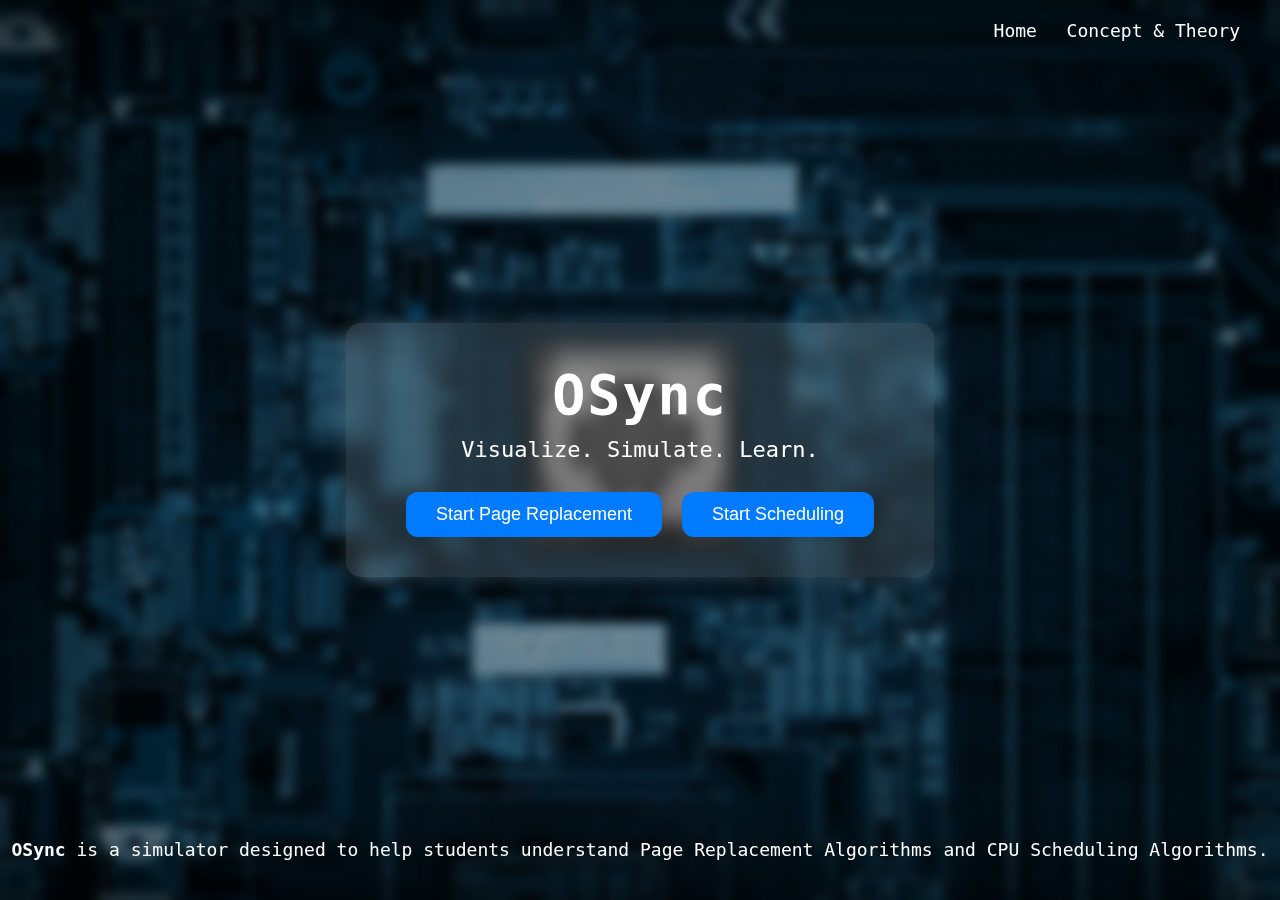
<file: ossimulator/frontend/index.html>
<!DOCTYPE html>
<html lang="en">
<head>
  <meta charset="UTF-8" />
  <meta name="viewport" content="width=device-width, initial-scale=1.0" />
  <title>OSync - Home</title>
  <link rel="stylesheet" href="style.css" />
</head>
<body>
  <div class="navbar">
    <div class="nav-right">
      <a href="#">Home</a>
      <a href="#">Concept & Theory</a>
    </div>
  </div>

  <div class="home-bg">
    <div class="overlay"></div>

    <div class="box">
      <h1>OSync</h1>
      <p>Visualize. Simulate. Learn.</p>

      <div class="buttons">
        <button onclick="window.location.href='pageReplacement/index.html'">
          Start Page Replacement
        </button>

        <button onclick="window.location.href='scheduling/index.html'">
          Start Scheduling
        </button>
      </div>
    </div>

    <p class="description">
      <b>OSync</b> is a simulator designed to help students understand Page Replacement Algorithms and CPU Scheduling Algorithms.
    </p>
  </div>
</body>
</html>
</file>
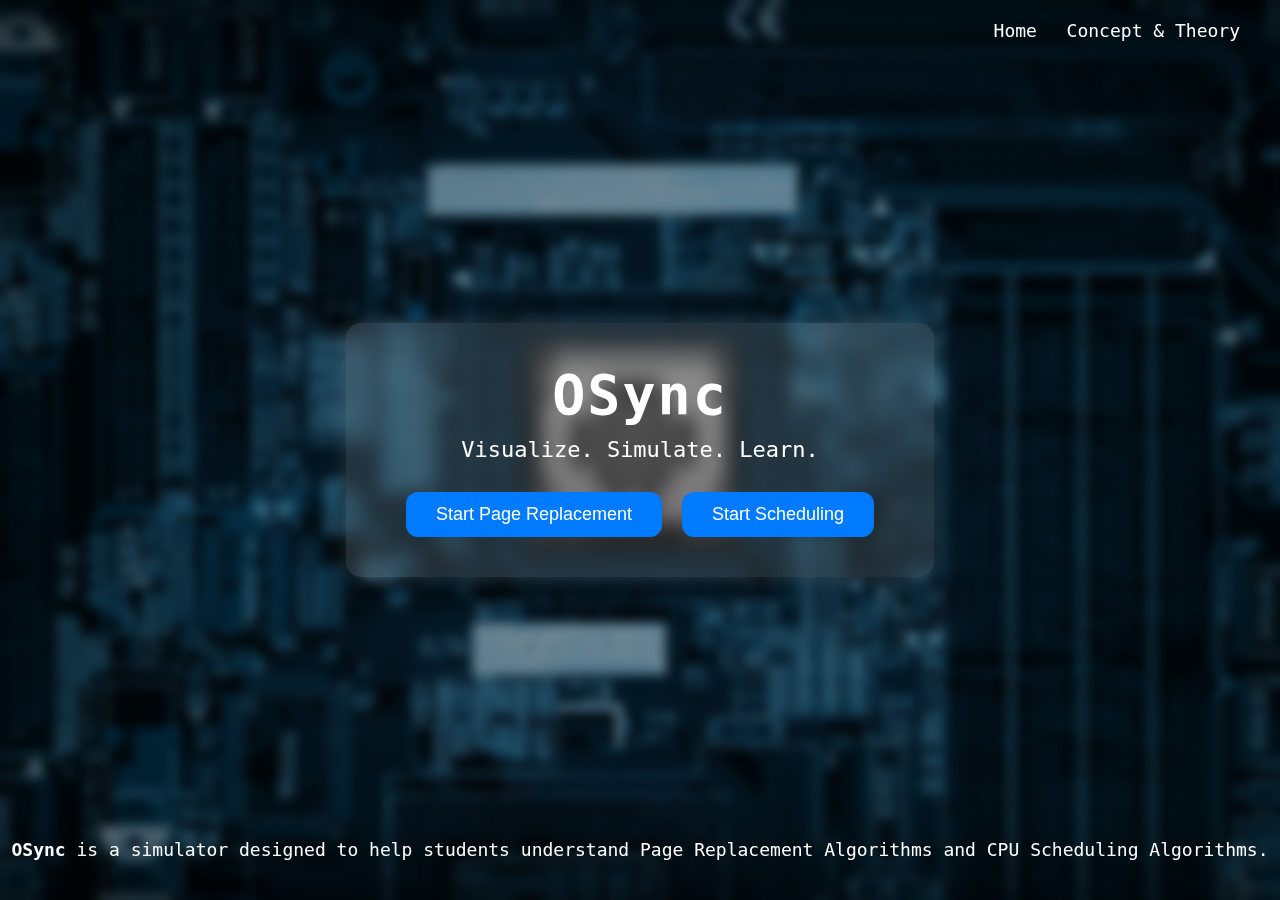
<file: ossimulator/osync frontend/index.html>
<!DOCTYPE html>
<html lang="en">
<head>
  <meta charset="UTF-8" />
  <meta name="viewport" content="width=device-width, initial-scale=1.0" />
  <title>OSync - Home</title>
  <link rel="stylesheet" href="style.css" />
</head>
<body>
  <div class="navbar">
    <div class="nav-right">
      <a href="#">Home</a>
      <a href="#">Concept & Theory</a>
    </div>
  </div>

  <div class="home-bg">
    <div class="overlay"></div>

    <div class="box">
      <h1>OSync</h1>
      <p>Visualize. Simulate. Learn.</p>

      <div class="buttons">
        <button onclick="window.location.href='pageReplacement/index.html'">
          Start Page Replacement
        </button>

        <button onclick="window.location.href='scheduling/index.html'">
          Start Scheduling
        </button>
      </div>
    </div>

    <p class="description">
      <b>OSync</b> is a simulator designed to help students understand Page Replacement Algorithms and CPU Scheduling Algorithms.
    </p>
  </div>
</body>
</html>
</file>
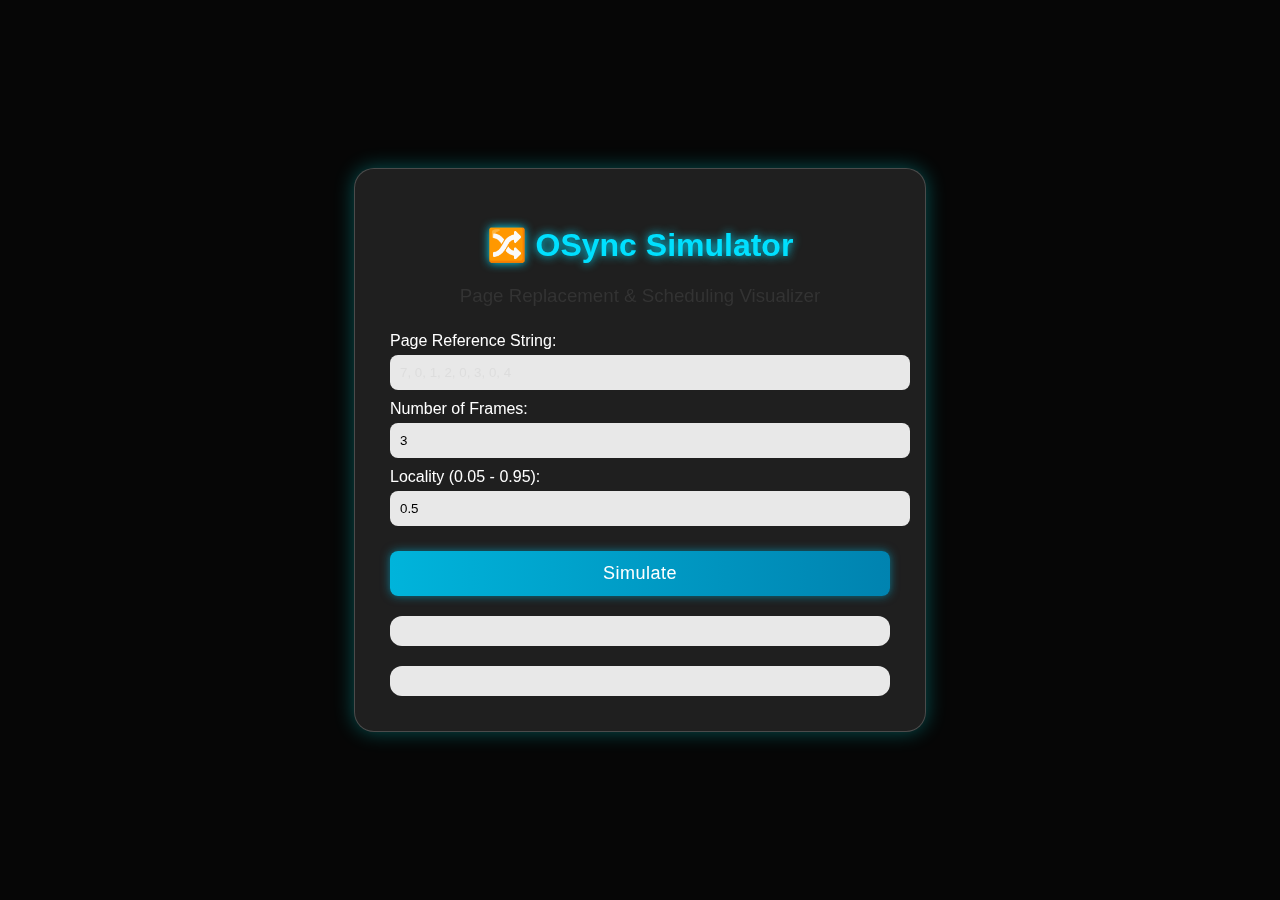
<file: ossimulator/frontend/pageReplacement/index.html>
<!DOCTYPE html>
<html lang="en">
<head>
  <meta charset="UTF-8" />
  <meta name="viewport" content="width=device-width, initial-scale=1.0" />
  <title>OSync Simulator</title>
  <link rel="stylesheet" href="style.css" />
</head>
<body>
  <div class="overlay"></div>

  <div class="container glass">
    <h1>🔀 OSync Simulator</h1>
    <h3>Page Replacement & Scheduling Visualizer</h3>

    <div class="form-section">
      <label>Page Reference String:</label>
      <input type="text" id="pages" placeholder="7, 0, 1, 2, 0, 3, 0, 4" />

      <label>Number of Frames:</label>
      <input type="number" id="frames" min="1" value="3" />

      <label>Locality (0.05 - 0.95):</label>
      <input type="number" id="locality" min="0.05" max="0.95" step="0.05" value="0.5" />

      <button id="simulateBtn">Simulate</button>

      <div id="predictedAlgo" style="margin-top: 10px; font-weight: bold;"></div>
    </div>

    <div id="result" class="glass-sub"></div>
    <div id="table-container" class="glass-sub"></div>
  </div>

  <script src="script.js"></script>
</body>
</html>
</file>
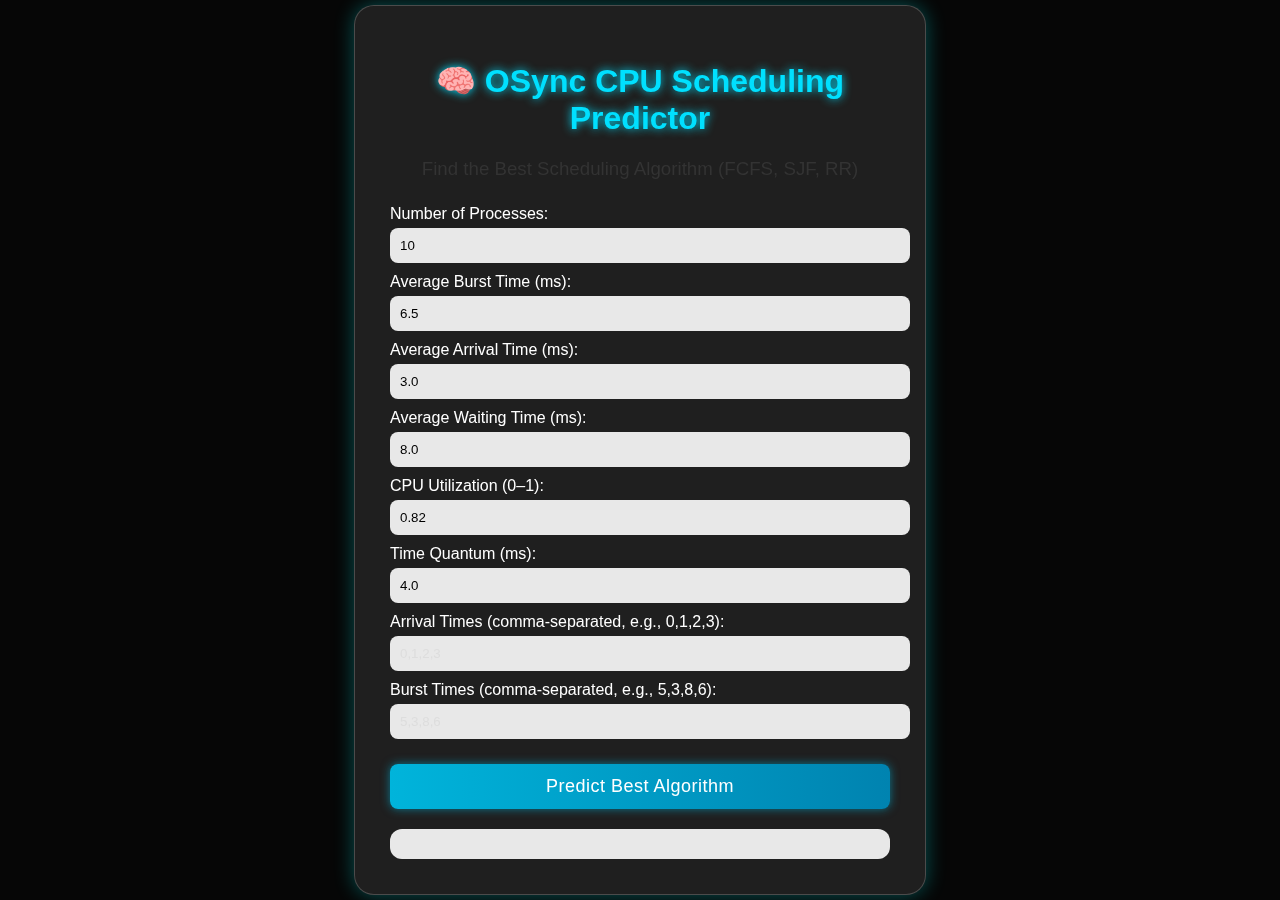
<file: ossimulator/frontend/scheduling/index.html>
<!DOCTYPE html>

<html lang="en">

<head>

  <meta charset="UTF-8" />

  <meta name="viewport" content="width=device-width, initial-scale=1.0" />

  <title>⚙ OSync CPU Scheduling Predictor</title>

  <link rel="stylesheet" href="style.css" />

</head>

<body>

  <div class="overlay"></div>



  <div class="container glass">

    <h1>🧠 OSync CPU Scheduling Predictor</h1>

    <h3>Find the Best Scheduling Algorithm (FCFS, SJF, RR)</h3>



    <div class="form-section">

      <label>Number of Processes:</label>

      <input type="number" id="num_processes" min="1" value="10" />



      <label>Average Burst Time (ms):</label>

      <input type="number" id="avg_burst_time" step="0.1" min="0.1" value="6.5" />



      <label>Average Arrival Time (ms):</label>

      <input type="number" id="avg_arrival_time" step="0.1" min="0" value="3.0" />



      <label>Average Waiting Time (ms):</label>

      <input type="number" id="avg_waiting_time" step="0.1" min="0" value="8.0" />



      <label>CPU Utilization (0–1):</label>

      <input type="number" id="cpu_utilization" step="0.01" min="0.5" max="1.0" value="0.82" />



      <label>Time Quantum (ms):</label>
      <input type="number" id="time_quantum" step="0.1" min="1" value="4.0" />

      <label>Arrival Times (comma-separated, e.g., 0,1,2,3):</label>
      <input type="text" id="arrival_times" placeholder="0,1,2,3" />

      <label>Burst Times (comma-separated, e.g., 5,3,8,6):</label>
      <input type="text" id="burst_times" placeholder="5,3,8,6" />

      <button id="predictBtn">Predict Best Algorithm</button>
      <button id="simulateBtn" style="display:none;">Simulate</button>

    </div>



    <div id="result" class="glass-sub"></div>

  </div>



  <script src="script.js"></script>

</body>

</html>
</file>
<file: ossimulator/frontend/pageReplacement/style.css>
/* ---------- Background and Overlay ---------- */
html {
  background-color: black;
  height: 100%;
}

body {
  margin: 0;
  padding: 0;
  min-height: 100vh;
  width: 100%;
  background: black;
  display: flex;
  justify-content: center;
  align-items: center;
  font-family: "Poppins", sans-serif;
  overflow: auto;
}

.overlay {
  position: absolute;
  top: 0;
  left: 0;
  width: 100%;
  height: 100%;
  background: rgba(10, 10, 10, 0.6);
  backdrop-filter: blur(2px);
}

/* ---------- Main Card ---------- */
.container {
  position: relative;
  z-index: 1;
  width: 500px;
  padding: 35px;
  border-radius: 20px;
  text-align: center;
  color: white;
}

.glass {
  background: rgba(255, 255, 255, 0.1);
  box-shadow: 0 0 20px rgba(0, 255, 255, 0.3);
  backdrop-filter: blur(10px);
  border: 1px solid rgba(255, 255, 255, 0.2);
  transition: transform 0.3s ease-in-out;
}

.glass:hover {
  transform: scale(1.02);
}

.glass-sub {
  margin-top: 20px;
  padding: 15px;
  border-radius: 12px;
  background: rgba(255, 255, 255, 0.9);
  color: #333;
}

/* ---------- Headings ---------- */
h1 {
  font-size: 32px;
  color: #00e0ff;
  text-shadow: 0 0 10px #00e0ff;
}

h3 {
  color: #333;
  font-weight: 300;
  margin-bottom: 25px;
}

/* ---------- Inputs & Buttons ---------- */
label {
  display: block;
  text-align: left;
  margin-top: 10px;
  font-weight: 500;
}
input, select {
  width: 100%;
  padding: 10px;
  margin-top: 5px;
  border: none;
  border-radius: 8px;
  background: rgba(255, 255, 255, 0.9);
  color: black;
  outline: none;
}

input::placeholder {
  color: #ddd;
}

button {
  width: 100%;
  padding: 12px;
  margin-top: 25px;
  background: linear-gradient(90deg, #00b4db, #0083b0);
  color: white;
  border: none;
  border-radius: 8px;
  font-size: 18px;
  cursor: pointer;
  letter-spacing: 0.5px;
  transition: all 0.3s ease;
  box-shadow: 0 0 10px rgba(0, 180, 219, 0.6);
}

button:hover {
  background: linear-gradient(90deg, #00e0ff, #00b4db);
  box-shadow: 0 0 20px #00e0ff;
  transform: scale(1.05);
}

/* ---------- Results Table ---------- */
table {
  width: 100%;
  border-collapse: collapse;
  color: black;
  margin-top: 15px;
}

th, td {
  border: 1px solid #000;
  padding: 8px;
}

th {
  background: rgba(0, 180, 219, 0.4);
}

tr:nth-child(even) {
  background: rgba(255, 255, 255, 0.8);
}
</file>
<file: ossimulator/frontend/scheduling/style.css>
/* ---------- Background and Overlay ---------- */
html {
  background-color: black;
  height: 100%;
}

body {
  margin: 0;
  padding: 0;
  min-height: 100vh;
  width: 100%;
  background: black;
  display: flex;
  justify-content: center;
  align-items: center;
  font-family: "Poppins", sans-serif;
  overflow: auto;
}
.overlay {
  position: absolute;
  top: 0;
  left: 0;
  width: 100%;
  height: 100%;
  background: rgba(10, 10, 10, 0.6);
  backdrop-filter: blur(2px);
}

/* ---------- Main Card ---------- */
.container {
  position: relative;
  z-index: 1;
  width: 500px;
  padding: 35px;
  border-radius: 20px;
  text-align: center;
  color: white;
}

.glass {
  background: rgba(255, 255, 255, 0.1);
  box-shadow: 0 0 20px rgba(0, 255, 255, 0.3);
  backdrop-filter: blur(10px);
  border: 1px solid rgba(255, 255, 255, 0.2);
  transition: transform 0.3s ease-in-out;
}

.glass:hover {
  transform: scale(1.02);
}

.glass-sub {
  margin-top: 20px;
  padding: 15px;
  border-radius: 12px;
  background: rgba(255, 255, 255, 0.9);
  color: #333;
}

/* ---------- Headings ---------- */
h1 {
  font-size: 32px;
  color: #00e0ff;
  text-shadow: 0 0 10px #00e0ff;
}

h3 {
  color: #333;
  font-weight: 300;
  margin-bottom: 25px;
}

/* ---------- Inputs & Buttons ---------- */
label {
  display: block;
  text-align: left;
  margin-top: 10px;
  font-weight: 500;
}
input, select {
  width: 100%;
  padding: 10px;
  margin-top: 5px;
  border: none;
  border-radius: 8px;
  background: rgba(255, 255, 255, 0.9);
  color: black;
  outline: none;
}

input::placeholder {
  color: #ddd;
}

button {
  width: 100%;
  padding: 12px;
  margin-top: 25px;
  background: linear-gradient(90deg, #00b4db, #0083b0);
  color: white;
  border: none;
  border-radius: 8px;
  font-size: 18px;
  cursor: pointer;
  letter-spacing: 0.5px;
  transition: all 0.3s ease;
  box-shadow: 0 0 10px rgba(0, 180, 219, 0.6);
}

button:hover {
  background: linear-gradient(90deg, #00e0ff, #00b4db);
  box-shadow: 0 0 20px #00e0ff;
  transform: scale(1.05);
}

/* ---------- Results Table ---------- */
table {
  width: 100%;
  border-collapse: collapse;
  color: black;
  margin-top: 15px;
}

th, td {
  border: 1px solid #000;
  padding: 8px;
}

th {
  background: rgba(0, 180, 219, 0.4);
}

tr:nth-child(even) {
  background: rgba(255, 255, 255, 0.8);
}

/* ---------- Gantt Chart ---------- */
.gantt {
  display: flex;
  flex-wrap: wrap;
  margin: 20px 0;
  border: 1px solid rgba(255, 255, 255, 0.2);
  padding: 10px;
  background: rgba(255, 255, 255, 0.05);
}

.gantt-block {
  height: 50px;
  background: linear-gradient(90deg, #00b4db, #0083b0);
  color: white;
  display: flex;
  align-items: center;
  justify-content: center;
  text-align: center;
  font-size: 12px;
  border: 1px solid rgba(255, 255, 255, 0.3);
  margin: 2px;
  box-shadow: 0 0 5px rgba(0, 180, 219, 0.6);
}
</file>
<file: ossimulator/frontend/style.css>
/* Reset */
* {
  margin: 0;
  padding: 0;
  box-sizing: border-box;
}

body, html {
  height: 100%;
  font-family: "Lucida Console", monospace;
  overflow: hidden;
}

/* Navbar */
.navbar {
  position: absolute;
  top: 0;
  right: 0;
  width: 100%;
  display: flex;
  justify-content: flex-end;
  padding: 20px 40px;
  z-index: 10;
}

.nav-right a {
  color: white;
  text-decoration: none;
  margin-left: 20px;
  font-size: 18px;
  font-weight: 500;
  transition: 0.3s;
}

.nav-right a:hover {
  color: #ffcd3c;
}

/* Background */
.home-bg {
  position: relative;
  background: url("back.jpg") center/cover no-repeat;
  width: 100%;
  height: 100vh;
  display: flex;
  flex-direction: column;
  justify-content: center;
  align-items: center;
  text-align: center;
}

.overlay {
  position: absolute;
  top: 0;
  left: 0;
  width: 100%;
  height: 100%;
  backdrop-filter: blur(6px);
  background-color: rgba(0, 0, 0, 0.4);
  z-index: 0;
}

/* Transparent box */
.box {
  position: relative;
  background: rgba(255, 255, 255, 0.12);
  border-radius: 15px;
  padding: 40px 60px;
  z-index: 1;
  color: white;
  backdrop-filter: blur(8px);
  box-shadow: 0 0 20px rgba(255, 255, 255, 0.15);
}

.box h1 {
  font-size: 55px;
  margin-bottom: 10px;
  letter-spacing: 2px;
}

.box p {
  font-size: 22px;
  margin-bottom: 30px;
}

/* Buttons */
.buttons {
  display: flex;
  gap: 20px;
  justify-content: center;
}

button {
  background-color: #007bff;
  color: white;
  border: none;
  border-radius: 12px;
  padding: 12px 30px;
  font-size: 18px;
  font-weight: 500;
  cursor: pointer;
  transition: background-color 0.3s ease, transform 0.3s ease;
}

button:hover {
  background-color: #0056b3;
  transform: scale(1.05);
}

/* Description text */
.description {
  position: absolute;
  bottom: 40px;
  width: 100%;
  text-align: center;
  font-size: 18px;
  color: white;
  z-index: 1;
}
</file>
<file: ossimulator/osync frontend/style.css>
/* Reset */
* {
  margin: 0;
  padding: 0;
  box-sizing: border-box;
}

body, html {
  height: 100%;
  font-family: "Lucida Console", monospace;
  overflow: hidden;
}

/* Navbar */
.navbar {
  position: absolute;
  top: 0;
  right: 0;
  width: 100%;
  display: flex;
  justify-content: flex-end;
  padding: 20px 40px;
  z-index: 10;
}

.nav-right a {
  color: white;
  text-decoration: none;
  margin-left: 20px;
  font-size: 18px;
  font-weight: 500;
  transition: 0.3s;
}

.nav-right a:hover {
  color: #ffcd3c;
}

/* Background */
.home-bg {
  position: relative;
  background: url("img/back.jpg") center/cover no-repeat;
  width: 100%;
  height: 100vh;
  display: flex;
  flex-direction: column;
  justify-content: center;
  align-items: center;
  text-align: center;
}

.overlay {
  position: absolute;
  top: 0;
  left: 0;
  width: 100%;
  height: 100%;
  backdrop-filter: blur(6px);
  background-color: rgba(0, 0, 0, 0.4);
  z-index: 0;
}

/* Transparent box */
.box {
  position: relative;
  background: rgba(255, 255, 255, 0.12);
  border-radius: 15px;
  padding: 40px 60px;
  z-index: 1;
  color: white;
  backdrop-filter: blur(8px);
  box-shadow: 0 0 20px rgba(255, 255, 255, 0.15);
}

.box h1 {
  font-size: 55px;
  margin-bottom: 10px;
  letter-spacing: 2px;
}

.box p {
  font-size: 22px;
  margin-bottom: 30px;
}

/* Buttons */
.buttons {
  display: flex;
  gap: 20px;
  justify-content: center;
}

button {
  background-color: #007bff;
  color: white;
  border: none;
  border-radius: 12px;
  padding: 12px 30px;
  font-size: 18px;
  font-weight: 500;
  cursor: pointer;
  transition: background-color 0.3s ease, transform 0.3s ease;
}

button:hover {
  background-color: #0056b3;
  transform: scale(1.05);
}

/* Description text */
.description {
  position: absolute;
  bottom: 40px;
  width: 100%;
  text-align: center;
  font-size: 18px;
  color: white;
  z-index: 1;
}
</file>
